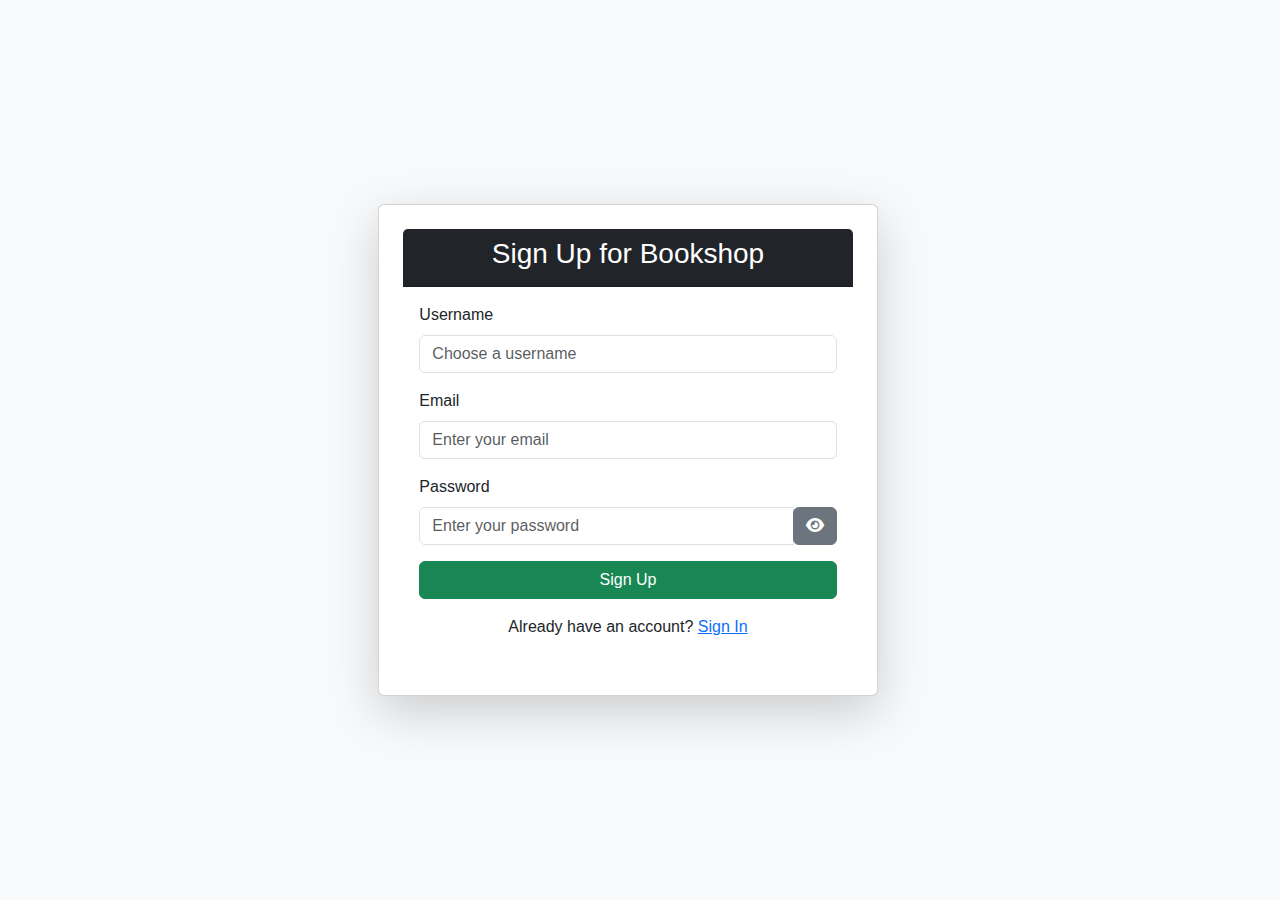
<file: frontend/index.html>
<!DOCTYPE html>
<html lang="en">
<head>
    <meta charset="UTF-8">
    <meta name="viewport" content="width=device-width, initial-scale=1.0">
    <title>Bookshop - Sign Up</title>
    <link rel="shortcut icon" type="image/png" href="assets/images/logo.png">
    <link href="https://cdn.jsdelivr.net/npm/bootstrap@5.3.0/dist/css/bootstrap.min.css" rel="stylesheet">
    <!-- Font Awesome for Eye Icon -->
    <link
      rel="stylesheet"
      href="https://cdnjs.cloudflare.com/ajax/libs/font-awesome/6.0.0-beta3/css/all.min.css"
    />
    <link rel="stylesheet" href="css/style.css">
</head>
<body>
    <div class="container-fluid bg-light vh-100 d-flex align-items-center">
        <div class="row justify-content-center w-100">
            <div class="col-lg-5 col-md-6 col-sm-8">
                <div class="card shadow-lg p-4">
                    <div class="card-header bg-dark text-white text-center">
                        <h3>Sign Up for Bookshop</h3>
                    </div>
                    <div class="card-body">
                        <form id="signUpForm" onsubmit="return handleSignUp(event)">
                            <div class="mb-3">
                                <label for="username" class="form-label">Username</label>
                                <input type="text" class="form-control" id="username" placeholder="Choose a username" required>
                            </div>
                            <div class="mb-3">
                                <label for="email" class="form-label">Email</label>
                                <input type="email" class="form-control" id="email" placeholder="Enter your email" required>
                            </div>
                            <div class="mb-3">
                                <label for="password" class="form-label">Password</label>
                                <div class="input-group">
                                    <input type="password" class="form-control" id="password" placeholder="Enter your password" required>
                                    <div class="input-group-append">
                                        <button class="btn btn-secondary" type="button" id="togglePassword">
                                            <i class="fa fa-eye" id="passwordIcon"></i>
                                        </button>
                                    </div>
                                </div>
                            </div>
                            <div class="d-grid gap-2">
                                <button type="submit" class="btn btn-success">Sign Up</button>
                            </div>
                        </form>
                        <div class="text-center mt-3">
                            <p>Already have an account? <a href="signin.html">Sign In</a></p>
                        </div>
                    </div>
                </div>
            </div>
        </div>
    </div>

    <script src="js/script.js"></script>
    <script src="https://cdn.jsdelivr.net/npm/bootstrap@5.3.0/dist/js/bootstrap.bundle.min.js"></script>

    <script>
        // Password Toggle Visibility with eye icon
        const togglePassword = document.getElementById("togglePassword");
        const passwordField = document.getElementById("password");
        const passwordIcon = document.getElementById("passwordIcon");

        togglePassword.addEventListener("click", function () {
            const type = passwordField.getAttribute("type") === "password" ? "text" : "password";
            passwordField.setAttribute("type", type);
            passwordIcon.classList.toggle("fa-eye");
            passwordIcon.classList.toggle("fa-eye-slash");
        });

        // Basic Form Validation
        function validateForm() {
            const usernameField = document.getElementById("username");
            const emailField = document.getElementById("email");
            const passwordField = document.getElementById("password");

            let valid = true;

            // Username Validation (basic length check)
            if (usernameField.value.length < 3) {
                alert("Username must be at least 3 characters long.");
                valid = false;
            }

            // Email Validation
            const emailValue = emailField.value;
            if (!emailValue.match(/^\S+@\S+\.\S+$/)) {
                alert("Please enter a valid email address.");
                valid = false;
            }

            // Password Validation
            if (passwordField.value.length < 6) {
                alert("Password must be at least 6 characters long.");
                valid = false;
            }

            return valid;
        }

        function handleSignUp(event) {
        event.preventDefault();
        const username = document.getElementById("username").value;
        const email = document.getElementById("email").value;
        const password = document.getElementById("password").value;

        fetch("http://localhost:8000/api/register", {
            method: "POST",
            headers: {
                "Content-Type": "application/json",
            },
            body: JSON.stringify({
                name: username,
                email: email,
                password: password,
                password_confirmation: password,
            }),
        })
        .then(response => response.json())
        .then(data => {
            if (data.message) {
                alert("User registered successfully!");
                window.location.href = "signin.html";
            } else if (data.password || data.email) {
                alert(data.password ? data.password.join(', ') : data.email.join(', '));
            }
        })
        .catch(error => console.error("Error:", error));
    }
    </script>
</body>
</html>
</file>
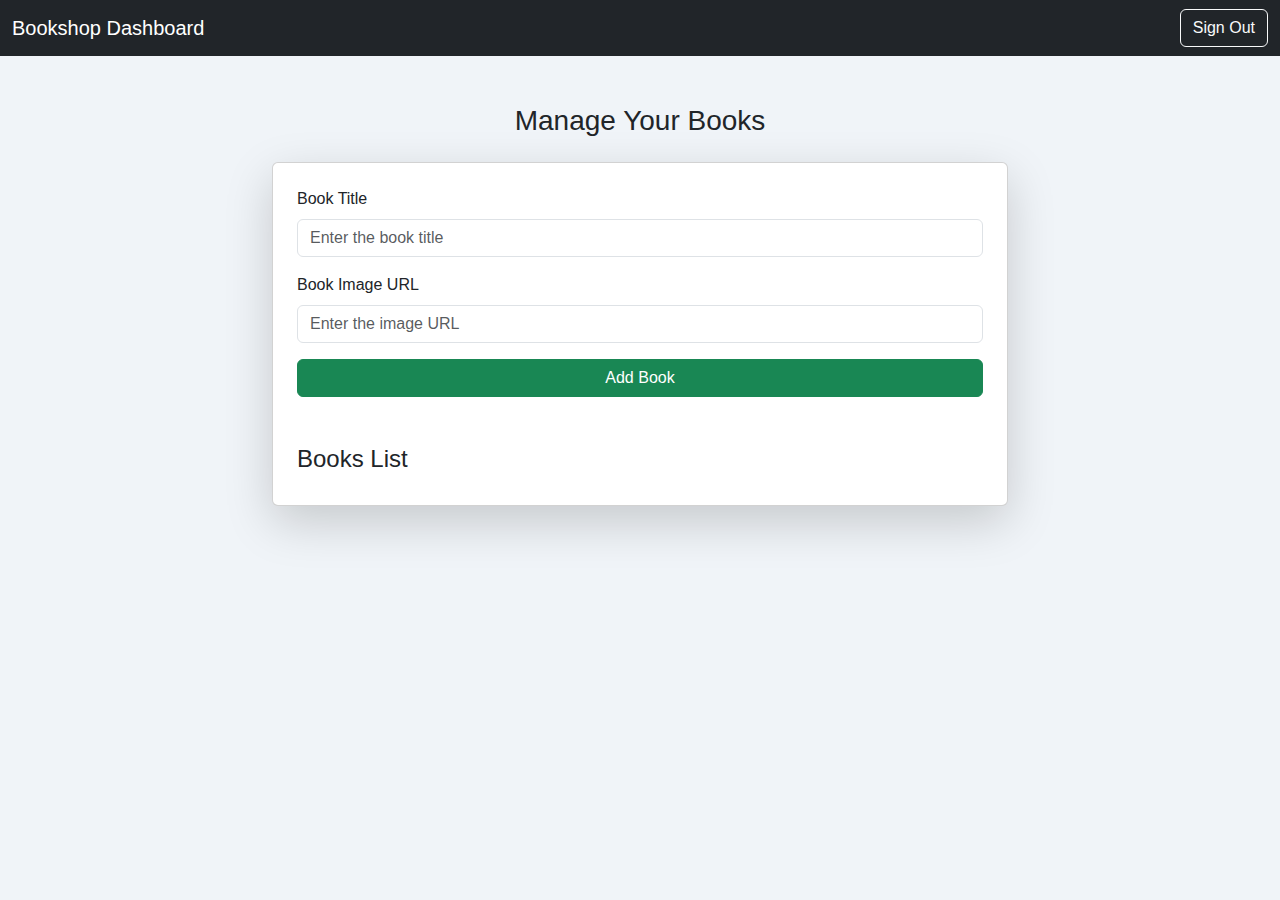
<file: frontend/dashboard.html>
<!DOCTYPE html>
<html lang="en">
<head>
    <meta charset="UTF-8">
    <meta name="viewport" content="width=device-width, initial-scale=1.0">
    <title>Bookshop - Dashboard</title>
    <link rel="shortcut icon" type="image/png" href="assets/images/logo.png">
    <link href="https://cdn.jsdelivr.net/npm/bootstrap@5.3.0/dist/css/bootstrap.min.css" rel="stylesheet">
    <link rel="stylesheet" href="https://cdnjs.cloudflare.com/ajax/libs/font-awesome/6.0.0-beta3/css/all.min.css">
    <link rel="stylesheet" href="css/style.css">
</head>
<body>
    <nav class="navbar navbar-dark bg-dark">
        <div class="container-fluid">
            <a class="navbar-brand" href="#">Bookshop Dashboard</a>
            <button class="btn btn-outline-light" onclick="signOut()">Sign Out</button>
        </div>
    </nav>

    <div class="container mt-5">
        <div class="row">
            <div class="col-lg-8 col-md-10 mx-auto">
                <h3 class="mb-4 text-center">Manage Your Books</h3>
                <div class="card shadow-lg p-4">
                    <form id="bookForm" onsubmit="addBook(event)">
                        <div class="mb-3">
                            <label for="bookTitle" class="form-label">Book Title</label>
                            <input type="text" class="form-control" id="bookTitle" placeholder="Enter the book title" required>
                        </div>
                        <div class="mb-3">
                            <label for="bookImage" class="form-label">Book Image URL</label>
                            <input type="url" class="form-control" id="bookImage" placeholder="Enter the image URL" required>
                        </div>
                        <div class="d-grid gap-2">
                            <button type="submit" class="btn btn-success">Add Book</button>
                        </div>
                    </form>

                    <div class="mt-5">
                        <h4>Books List</h4>
                        <ul class="list-group" id="bookList"></ul>
                    </div>
                </div>
            </div>
        </div>
    </div>

    <script>
        const apiBaseUrl = 'http://localhost:8000/api/books';

        // Fetch books from API on page load
        document.addEventListener('DOMContentLoaded', fetchBooks);

        function fetchBooks() {
            fetch(apiBaseUrl)
                .then(response => response.json())
                .then(data => {
                    books = data;
                    renderBooks();
                })
                .catch(error => console.error('Error fetching books:', error));
        }

        // Add a new book using the API
        function addBook(event) {
            event.preventDefault();
            const title = document.getElementById("bookTitle").value;
            const imageUrl = document.getElementById("bookImage").value;

            const newBook = { title, image_url: imageUrl };

            fetch(apiBaseUrl, {
                method: 'POST',
                headers: {
                    'Content-Type': 'application/json'
                },
                body: JSON.stringify(newBook)
            })
            .then(response => response.json())
            .then(book => {
                books.push(book);
                renderBooks();
                document.getElementById("bookForm").reset();
            })
            .catch(error => console.error('Error adding book:', error));
        }

        // Render books in a list (grid-like)
        function renderBooks() {
            const bookList = document.getElementById("bookList");
            bookList.innerHTML = '';
            books.forEach((book, index) => {
                const li = document.createElement("li");
                li.className = "list-group-item d-flex justify-content-between align-items-center";
                li.innerHTML = `
                    <img src="${book.image_url}" alt="${book.title}" style="width: 50px; height: 75px; margin-right: 10px;">
                    ${book.title}
                    <div>
                        <button class="btn btn-warning btn-sm" onclick="editBook(${book.id})">Edit</button>
                        <button class="btn btn-danger btn-sm" onclick="removeBook(${book.id})">Remove</button>
                    </div>
                `;
                bookList.appendChild(li);
            });
        }

        // Edit book details
        function editBook(id) {
            const book = books.find(b => b.id === id);
            document.getElementById("bookTitle").value = book.title;
            document.getElementById("bookImage").value = book.image_url;

            // Update book on form submission
            document.getElementById("bookForm").onsubmit = function(event) {
                event.preventDefault();
                updateBook(id);
            };
        }

        // Update book in the API
        function updateBook(id) {
            const title = document.getElementById("bookTitle").value;
            const imageUrl = document.getElementById("bookImage").value;

            const updatedBook = { title, image_url: imageUrl };

            fetch(`${apiBaseUrl}/${id}`, {
                method: 'PUT',
                headers: {
                    'Content-Type': 'application/json'
                },
                body: JSON.stringify(updatedBook)
            })
            .then(response => response.json())
            .then(updated => {
                books = books.map(book => book.id === id ? updated : book);
                renderBooks();
                document.getElementById("bookForm").reset();
                document.getElementById("bookForm").onsubmit = addBook; // Revert to addBook after update
            })
            .catch(error => console.error('Error updating book:', error));
        }

        // Remove a book using the API
        function removeBook(id) {
            fetch(`${apiBaseUrl}/${id}`, {
                method: 'DELETE',
                headers: {
                    'Content-Type': 'application/json'
                }
            })
            .then(() => {
                books = books.filter(book => book.id !== id);
                renderBooks();
            })
            .catch(error => console.error('Error deleting book:', error));
        }

        function signOut() {
            alert('You have signed out!'); // Placeholder for sign out logic
            window.location.href = 'signin.html'; // Redirect to the sign-in page
        }
    </script>
    <script src="https://cdn.jsdelivr.net/npm/bootstrap@5.3.0/dist/js/bootstrap.bundle.min.js"></script>
</body>
</html>
</file>
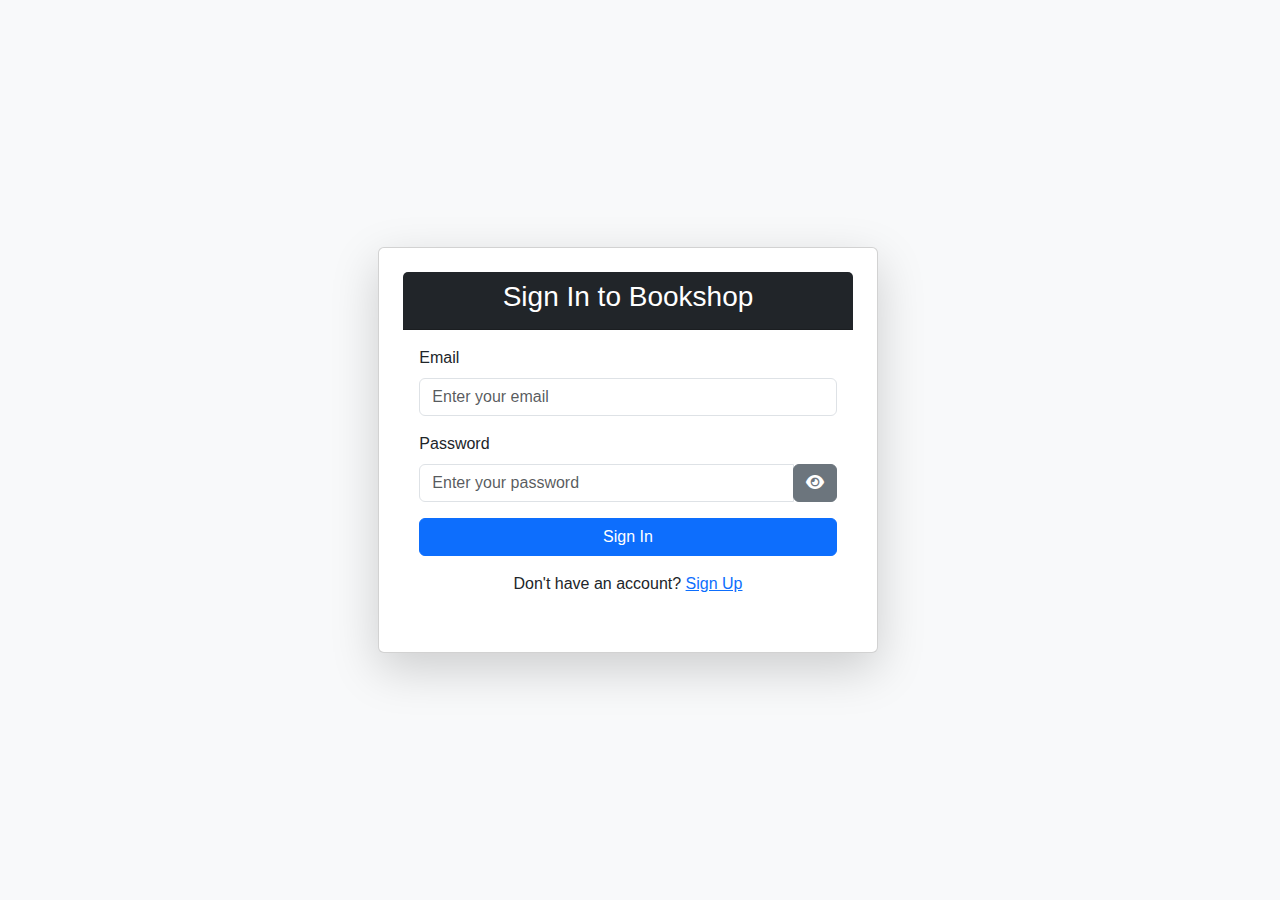
<file: frontend/signin.html>
<!DOCTYPE html>
<html lang="en">
  <head>
    <meta charset="UTF-8" />
    <meta name="viewport" content="width=device-width, initial-scale=1.0" />
    <title>Bookshop - Sign In</title>
    <link rel="shortcut icon" type="image/png" href="assets/images/logo.png" />
    <link
      href="https://cdn.jsdelivr.net/npm/bootstrap@5.3.0/dist/css/bootstrap.min.css"
      rel="stylesheet"
    />
    <!-- Font Awesome for Eye Icon -->
    <link
      rel="stylesheet"
      href="https://cdnjs.cloudflare.com/ajax/libs/font-awesome/6.0.0-beta3/css/all.min.css"
    />
    <link rel="stylesheet" href="css/style.css" />
  </head>
  <body>
    <div class="container-fluid bg-light vh-100 d-flex align-items-center">
      <div class="row justify-content-center w-100">
        <div class="col-lg-5 col-md-6 col-sm-8">
          <div class="card shadow-lg p-4">
            <div class="card-header bg-dark text-white text-center">
              <h3>Sign In to Bookshop</h3>
            </div>
            <div class="card-body">
              <!-- Added id for future JS validation -->
              <form
                id="signInForm"
                action="dashboard.html"
                onsubmit="return handleSignIn(event)"
              >
                <div class="mb-3">
                  <label for="email" class="form-label">Email</label>
                  <input
                    type="email"
                    class="form-control"
                    id="email"
                    placeholder="Enter your email"
                    required
                  />
                  <div id="emailError" class="text-danger mt-2 d-none">
                    Please enter a valid email address.
                  </div>
                </div>
                <div class="mb-3">
                  <label for="password" class="form-label">Password</label>
                  <div class="input-group">
                    <input
                      type="password"
                      class="form-control"
                      id="password"
                      placeholder="Enter your password"
                      required
                    />
                    <div class="input-group-append">
                      <button
                        class="btn btn-secondary"
                        type="button"
                        id="togglePassword"
                      >
                        <i class="fa fa-eye" id="passwordIcon"></i>
                      </button>
                    </div>
                  </div>
                  <div id="passwordError" class="text-danger mt-2 d-none">
                    Please enter a valid password.
                  </div>
                </div>
                <div class="d-grid gap-2">
                  <button type="submit" class="btn btn-primary">Sign In</button>
                </div>
              </form>
              <div class="text-center mt-3">
                <p>Don't have an account? <a href="index.html">Sign Up</a></p>
              </div>
            </div>
          </div>
        </div>
      </div>
    </div>

    <script src="js/script.js"></script>
    <script src="https://cdn.jsdelivr.net/npm/bootstrap@5.3.0/dist/js/bootstrap.bundle.min.js"></script>

    <script>
      // Password Toggle Visibility with eye icon
      const togglePassword = document.getElementById("togglePassword");
      const passwordField = document.getElementById("password");
      const eyeIcon = document.getElementById("eyeIcon");

      togglePassword.addEventListener("click", function () {
        const type =
          passwordField.getAttribute("type") === "password"
            ? "text"
            : "password";
        passwordField.setAttribute("type", type);

        // Toggle between eye and eye-slash icon
        eyeIcon.classList.toggle("fa-eye");
        eyeIcon.classList.toggle("fa-eye-slash");
      });

      // Basic Form Validation
      function validateForm() {
        const emailField = document.getElementById("email");
        const passwordField = document.getElementById("password");
        const emailError = document.getElementById("emailError");
        const passwordError = document.getElementById("passwordError");

        let valid = true;

        // Email Validation
        const emailValue = emailField.value;
        if (!emailValue.match(/^\S+@\S+\.\S+$/)) {
          emailError.classList.remove("d-none");
          valid = false;
        } else {
          emailError.classList.add("d-none");
        }

        // Password Validation
        if (passwordField.value === "") {
          passwordError.classList.remove("d-none");
          valid = false;
        } else {
          passwordError.classList.add("d-none");
        }

        return valid;
      }

      function handleSignIn(event) {
        event.preventDefault();
        const email = document.getElementById("email").value;
        const password = document.getElementById("password").value;

        fetch("http://localhost:8000/api/login", {
            method: "POST",
            headers: {
                "Content-Type": "application/json",
            },
            body: JSON.stringify({
                email: email,
                password: password,
            }),
        })
        .then(response => response.json())
        .then(data => {
            if (data.message === "Login successful!") {
                alert("Login successful!");
                window.location.href = "dashboard.html";
            } else {
                alert("Invalid email or password.");
            }
        })
        .catch(error => console.error("Error:", error));
    }
    </script>
  </body>
</html>
</file>
<file: frontend/css/style.css>
body {
    background-color: #f0f4f8;
    font-family: 'Segoe UI', Tahoma, Geneva, Verdana, sans-serif;
}

.card-header {
    animation: fadeInDown 1s ease-out;
}

h3, h4 {
    animation: fadeIn 1.2s ease-out;
}

#bookList li {
    animation: slideIn 0.5s ease-in-out;
}

/* Animations */
@keyframes fadeIn {
    from { opacity: 0; }
    to { opacity: 1; }
}

@keyframes fadeInDown {
    from { opacity: 0; transform: translateY(-20px); }
    to { opacity: 1; transform: translateY(0); }
}

@keyframes slideIn {
    from { opacity: 0; transform: translateX(-20px); }
    to { opacity: 1; transform: translateX(0); }
}
/* #togglePassword {
    right: 10px;
    top: 150% !important;
    transform: translateY(-50%);
    z-index: 2; 
}

#eyeIcon {
    font-size: 1.2em !important; 
} */
</file>
